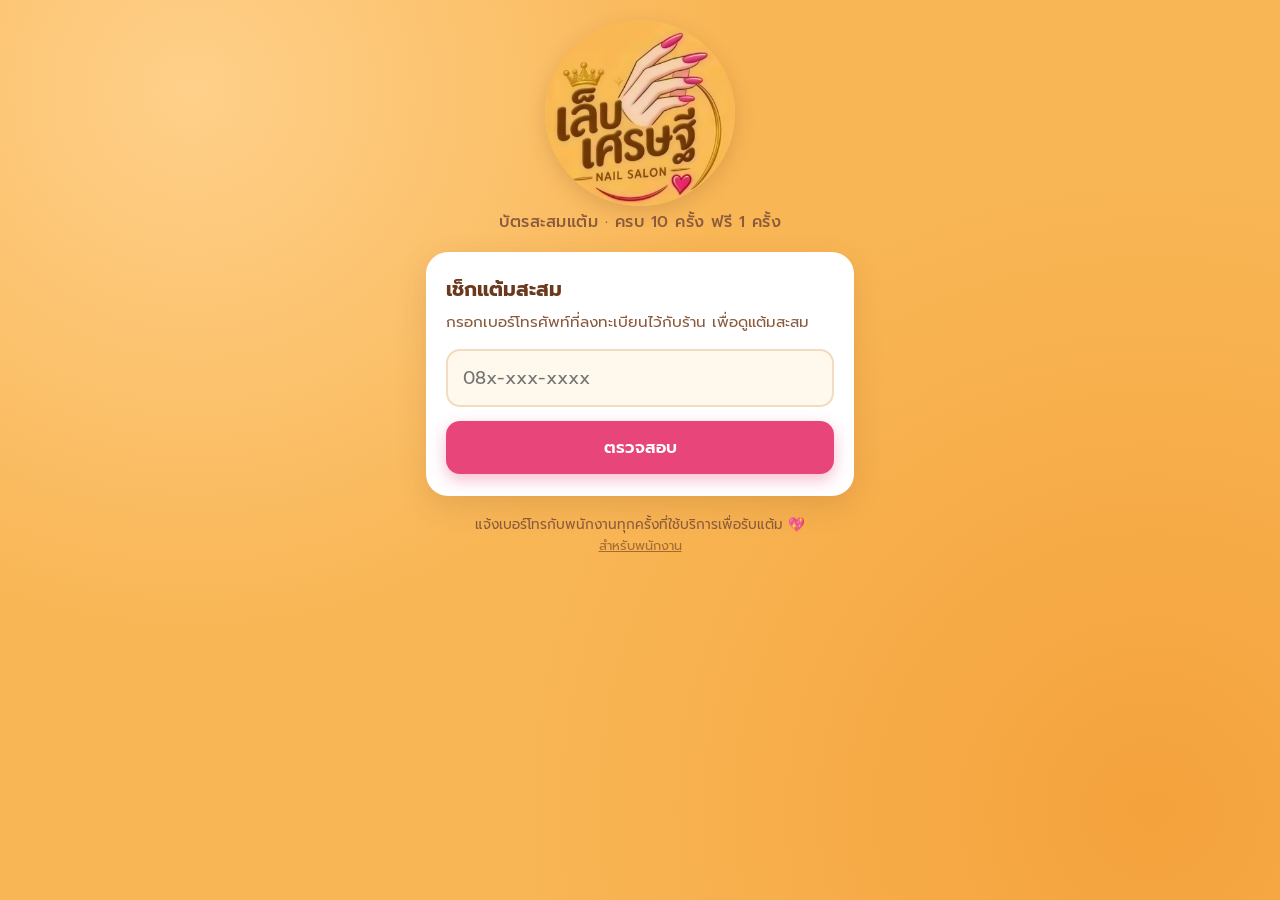
<file: index.html>
<!doctype html>
<html lang="th">
<head>
  <meta charset="utf-8" />
  <meta name="viewport" content="width=device-width, initial-scale=1, viewport-fit=cover" />
  <title>สมาชิก เล็บเศรษฐี</title>
  <meta name="theme-color" content="#f9b655" />
  <link rel="icon" href="logo.jpg" />
  <link rel="preconnect" href="https://fonts.googleapis.com" />
  <link href="https://fonts.googleapis.com/css2?family=Prompt:wght@400;500;600;700&display=swap" rel="stylesheet" />
  <link rel="stylesheet" href="style.css" />
</head>
<body>
  <div id="mockBanner" class="mock-banner hidden">โหมดทดลอง — ข้อมูลยังไม่บันทึกลง Google Sheets</div>
  <div class="wrap">
    <div class="brand">
      <img src="logo.jpg" alt="เล็บเศรษฐี Nail Salon" />
      <p class="sub">บัตรสะสมแต้ม · ครบ 10 ครั้ง ฟรี 1 ครั้ง</p>
    </div>

    <!-- 1) กรอกเบอร์ -->
    <div class="card" id="stepPhone">
      <h2>เช็กแต้มสะสม</h2>
      <p class="hint">กรอกเบอร์โทรศัพท์ที่ลงทะเบียนไว้กับร้าน เพื่อดูแต้มสะสม</p>
      <form id="phoneForm">
        <input id="phone" type="tel" inputmode="numeric" autocomplete="tel" placeholder="08x-xxx-xxxx" maxlength="13" required />
        <button class="btn-primary" type="submit">ตรวจสอบ</button>
      </form>
      <div class="msg err" id="phoneMsg"></div>
    </div>

    <!-- 2) ยังไม่เป็นสมาชิก -->
    <div class="card hidden" id="stepNotFound">
      <h2>ยังไม่พบข้อมูลสมาชิก</h2>
      <p class="hint">เบอร์ <b id="nfPhone"></b> ยังไม่ได้ลงทะเบียน<br />แจ้งพนักงานที่ร้านเพื่อสมัครสมาชิกและเริ่มสะสมแต้มได้เลยค่ะ 💖</p>
      <button class="btn-ghost" data-back>ลองเบอร์อื่น</button>
    </div>

    <!-- 3) บัตรสะสมแต้ม -->
    <div class="card hidden" id="stepCard">
      <div class="member-head">
        <div>
          <p class="member-name" id="mName"></p>
          <div class="member-phone" id="mPhone"></div>
        </div>
        <div class="badge" id="mBadge"></div>
      </div>
      <div class="stamps" id="stamps"></div>
      <p class="status" id="mStatus"></p>
      <div class="stats">
        <div><b id="mVisits">0</b>มาใช้บริการ</div>
        <div><b id="mFree">0</b>ใช้สิทธิ์ฟรีแล้ว</div>
      </div>
      <div class="msg ok" id="cardMsg"></div>
      <div class="row">
        <button class="btn-ghost" id="refreshBtn">รีเฟรช</button>
        <button class="btn-ghost" data-back>เบอร์อื่น</button>
      </div>
    </div>

    <p class="foot">แจ้งเบอร์โทรกับพนักงานทุกครั้งที่ใช้บริการเพื่อรับแต้ม 💖<br />
      <a href="admin.html" style="opacity:.6;font-size:.8rem">สำหรับพนักงาน</a></p>
  </div>

  <script src="config.js"></script>
  <script src="api.js"></script>
  <script>
    const $ = (id) => document.getElementById(id);
    const steps = ['stepPhone', 'stepNotFound', 'stepCard'];
    let currentPhone = null;

    if (LepAPI.isMock) $('mockBanner').classList.remove('hidden');

    function show(step) { steps.forEach((s) => $(s).classList.toggle('hidden', s !== step)); }
    function setMsg(id, text) { const el = $(id); el.textContent = text || ''; el.classList.toggle('show', !!text); }
    function busy(btn, on, label) {
      btn.disabled = on;
      if (on) { btn.dataset.label = btn.textContent; btn.innerHTML = '<span class="spinner"></span>'; }
      else btn.textContent = label || btn.dataset.label;
    }
    function remember(p) { try { p ? localStorage.setItem('lep_phone', p) : localStorage.removeItem('lep_phone'); } catch (e) {} }

    function renderCard(m) {
      $('mName').textContent = m.name;
      $('mPhone').textContent = LepAPI.formatPhone(m.phone);
      $('mBadge').textContent = m.points + ' / ' + m.target;
      $('mVisits').textContent = m.visits;
      $('mFree').textContent = m.freeUsed;
      LepAPI.renderStamps($('stamps'), m);
      const st = $('mStatus');
      if (m.freeReady) { st.textContent = '🎉 ครบแล้ว! ครั้งถัดไปฟรี 1 ครั้ง แจ้งพนักงานได้เลย'; st.className = 'status ready'; }
      else { st.textContent = 'อีก ' + (m.target - m.points) + ' ครั้ง รับฟรี 1 ครั้ง'; st.className = 'status'; }
      show('stepCard');
    }

    async function lookup(phone, btn) {
      setMsg('phoneMsg', '');
      if (btn) busy(btn, true);
      try {
        const r = await LepAPI.call('lookup', { phone });
        currentPhone = phone;
        if (r.found) { remember(phone); renderCard(r.member); }
        else { remember(null); $('nfPhone').textContent = LepAPI.formatPhone(phone); show('stepNotFound'); }
      } catch (err) {
        show('stepPhone'); setMsg('phoneMsg', err.message);
      } finally { if (btn) busy(btn, false); }
    }

    $('phoneForm').addEventListener('submit', (e) => {
      e.preventDefault();
      const phone = LepAPI.normPhone($('phone').value);
      if (!phone) return setMsg('phoneMsg', 'กรุณากรอกเบอร์โทรให้ถูกต้อง (เช่น 0812345678)');
      lookup(phone, e.submitter || e.target.querySelector('button'));
    });

    $('refreshBtn').addEventListener('click', (e) => { setMsg('cardMsg', ''); lookup(currentPhone, e.currentTarget); });
    document.querySelectorAll('[data-back]').forEach((b) => b.addEventListener('click', () => {
      remember(null); currentPhone = null; setMsg('cardMsg', ''); $('phone').value = ''; show('stepPhone'); $('phone').focus();
    }));

    // เปิดหน้าครั้งถัดไปแสดงบัตรเดิมอัตโนมัติ
    let saved = null;
    try { saved = localStorage.getItem('lep_phone'); } catch (e) {}
    if (saved) { $('phone').value = saved; lookup(saved, $('phoneForm').querySelector('button')); }
  </script>
</body>
</html>
</file>
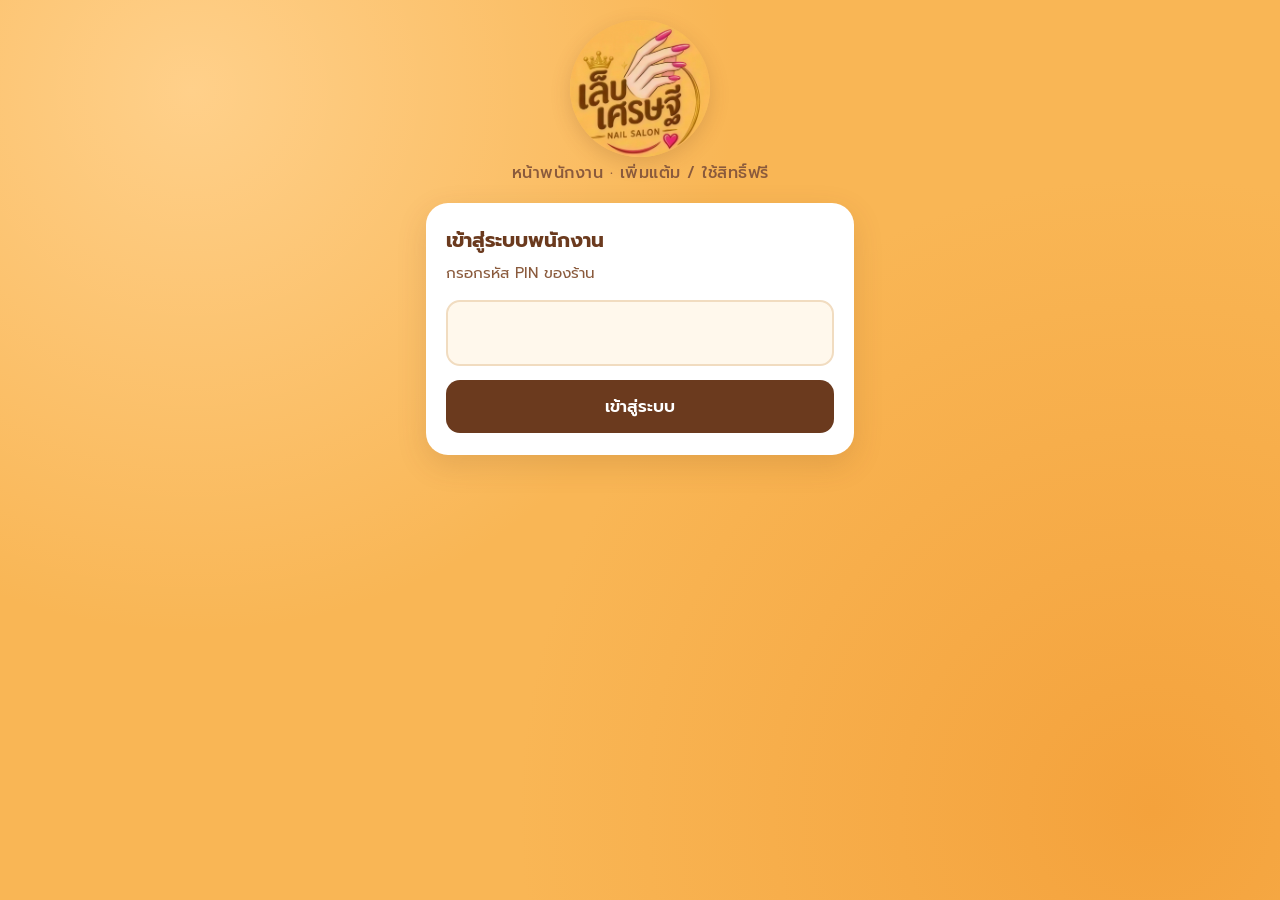
<file: admin.html>
<!doctype html>
<html lang="th">
<head>
  <meta charset="utf-8" />
  <meta name="viewport" content="width=device-width, initial-scale=1, viewport-fit=cover" />
  <title>พนักงาน เล็บเศรษฐี</title>
  <meta name="theme-color" content="#6b3a1e" />
  <meta name="robots" content="noindex" />
  <link rel="icon" href="logo.jpg" />
  <link rel="preconnect" href="https://fonts.googleapis.com" />
  <link href="https://fonts.googleapis.com/css2?family=Prompt:wght@400;500;600;700&display=swap" rel="stylesheet" />
  <link rel="stylesheet" href="style.css" />
</head>
<body>
  <div id="mockBanner" class="mock-banner hidden">โหมดทดลอง — PIN คือ 1234 และข้อมูลยังไม่บันทึกลง Google Sheets</div>
  <div class="wrap">
    <div class="brand">
      <img src="logo.jpg" alt="เล็บเศรษฐี Nail Salon" style="width:140px" />
      <p class="sub">หน้าพนักงาน · เพิ่มแต้ม / ใช้สิทธิ์ฟรี</p>
    </div>

    <!-- PIN -->
    <div class="card" id="stepPin">
      <h2>เข้าสู่ระบบพนักงาน</h2>
      <p class="hint">กรอกรหัส PIN ของร้าน</p>
      <form id="pinForm">
        <input id="pin" class="pin" type="password" inputmode="numeric" autocomplete="off" maxlength="8" required />
        <button class="btn-brown" type="submit">เข้าสู่ระบบ</button>
      </form>
      <div class="msg err" id="pinMsg"></div>
    </div>

    <!-- ค้นหา -->
    <div class="card hidden" id="stepSearch">
      <h2>ค้นหาลูกค้า</h2>
      <form id="searchForm">
        <input id="phone" type="tel" inputmode="numeric" placeholder="เบอร์โทรลูกค้า" maxlength="13" required />
        <button class="btn-primary" type="submit">ค้นหา</button>
      </form>
      <div class="msg err" id="searchMsg"></div>

      <form id="regForm" class="hidden">
        <p class="hint" style="margin-top:16px">เบอร์ <b id="regPhone"></b> ยังไม่เป็นสมาชิก — สมัครให้ลูกค้าได้เลย</p>
        <label for="name">ชื่อลูกค้า</label>
        <input id="name" type="text" maxlength="60" required />
        <label style="display:flex;gap:8px;align-items:center;font-weight:400">
          <input id="stampNow" type="checkbox" checked style="width:auto" /> เพิ่มแต้มครั้งนี้เลย (+1)
        </label>
        <button class="btn-green" type="submit">สมัครสมาชิก</button>
      </form>
    </div>

    <!-- ข้อมูลสมาชิก -->
    <div class="card hidden" id="stepMember">
      <div class="member-head">
        <div>
          <p class="member-name" id="mName"></p>
          <div class="member-phone" id="mPhone"></div>
        </div>
        <div class="badge" id="mBadge"></div>
      </div>
      <div class="stamps" id="stamps"></div>
      <p class="status" id="mStatus"></p>
      <div class="stats">
        <div><b id="mVisits">0</b>มาใช้บริการ</div>
        <div><b id="mFree">0</b>ใช้สิทธิ์ฟรีแล้ว</div>
      </div>
      <div class="msg" id="memberMsg"></div>

      <button class="btn-primary" id="addBtn">+1 แต้ม (ใช้บริการวันนี้)</button>
      <button class="btn-green hidden" id="redeemBtn">🎁 ใช้สิทธิ์ฟรี 1 ครั้ง</button>
      <div class="row">
        <button class="btn-ghost" id="undoBtn">−1 แต้ม (แก้ไข)</button>
        <button class="btn-ghost" id="nextBtn">ลูกค้าคนถัดไป</button>
      </div>
    </div>

    <button class="btn-link hidden" id="logoutBtn">ออกจากระบบ</button>
  </div>

  <script src="config.js"></script>
  <script src="api.js"></script>
  <script>
    const $ = (id) => document.getElementById(id);
    let pin = null, member = null, pendingPhone = null;

    if (LepAPI.isMock) $('mockBanner').classList.remove('hidden');
    try { pin = sessionStorage.getItem('lep_pin'); } catch (e) {}

    function setMsg(id, text, ok) {
      const el = $(id); el.textContent = text || '';
      el.className = 'msg ' + (ok ? 'ok' : 'err') + (text ? ' show' : '');
    }
    async function withBusy(btn, fn) {
      const label = btn.textContent; btn.disabled = true; btn.innerHTML = '<span class="spinner"></span>';
      try { return await fn(); } finally { btn.disabled = false; btn.textContent = label; }
    }
    function loggedIn(on) {
      $('stepPin').classList.toggle('hidden', on);
      $('stepSearch').classList.toggle('hidden', !on);
      $('logoutBtn').classList.toggle('hidden', !on);
      if (!on) $('stepMember').classList.add('hidden');
      else $('phone').focus();
    }
    function resetSearch() {
      member = null; pendingPhone = null;
      $('phone').value = ''; $('regForm').classList.add('hidden');
      $('stepMember').classList.add('hidden'); setMsg('searchMsg', ''); setMsg('memberMsg', '');
      $('phone').focus();
    }
    function handleErr(err, msgId) {
      if (/PIN/.test(err.message)) { pin = null; try { sessionStorage.removeItem('lep_pin'); } catch (e) {} loggedIn(false); setMsg('pinMsg', err.message); return; }
      setMsg(msgId, err.message);
    }

    function renderMember(m) {
      member = m;
      $('mName').textContent = m.name;
      $('mPhone').textContent = LepAPI.formatPhone(m.phone);
      $('mBadge').textContent = m.points + ' / ' + m.target;
      $('mVisits').textContent = m.visits;
      $('mFree').textContent = m.freeUsed;
      LepAPI.renderStamps($('stamps'), m);
      const st = $('mStatus');
      if (m.freeReady) { st.textContent = '🎉 ครบ ' + m.target + ' แต้ม — ครั้งนี้ฟรี!'; st.className = 'status ready'; }
      else { st.textContent = 'อีก ' + (m.target - m.points) + ' ครั้ง ได้ฟรี'; st.className = 'status'; }
      $('addBtn').classList.toggle('hidden', m.freeReady);
      $('redeemBtn').classList.toggle('hidden', !m.freeReady);
      $('undoBtn').disabled = m.points <= 0;
      $('stepMember').classList.remove('hidden');
    }

    $('pinForm').addEventListener('submit', (e) => {
      e.preventDefault();
      const value = $('pin').value.trim();
      setMsg('pinMsg', '');
      withBusy(e.target.querySelector('button'), async () => {
        try {
          await LepAPI.call('verifyPin', { pin: value });
          pin = value; try { sessionStorage.setItem('lep_pin', pin); } catch (e) {}
          $('pin').value = ''; loggedIn(true);
        } catch (err) { setMsg('pinMsg', err.message); }
      });
    });

    $('searchForm').addEventListener('submit', (e) => {
      e.preventDefault();
      const phone = LepAPI.normPhone($('phone').value);
      setMsg('searchMsg', ''); setMsg('memberMsg', '');
      $('regForm').classList.add('hidden'); $('stepMember').classList.add('hidden');
      if (!phone) return setMsg('searchMsg', 'เบอร์โทรไม่ถูกต้อง');
      withBusy(e.target.querySelector('button'), async () => {
        try {
          const r = await LepAPI.call('lookup', { phone });
          if (r.found) renderMember(r.member);
          else { pendingPhone = phone; $('regPhone').textContent = LepAPI.formatPhone(phone); $('name').value = ''; $('regForm').classList.remove('hidden'); $('name').focus(); }
        } catch (err) { handleErr(err, 'searchMsg'); }
      });
    });

    $('regForm').addEventListener('submit', (e) => {
      e.preventDefault();
      withBusy(e.target.querySelector('button'), async () => {
        try {
          let r = await LepAPI.call('register', { phone: pendingPhone, name: $('name').value, pin });
          let note = 'สมัครสมาชิกเรียบร้อย';
          if ($('stampNow').checked) { r = await LepAPI.call('addStamp', { phone: pendingPhone, pin }); note += ' + เพิ่ม 1 แต้มแล้ว'; }
          $('regForm').classList.add('hidden');
          renderMember(r.member); setMsg('memberMsg', note, true);
        } catch (err) { handleErr(err, 'searchMsg'); }
      });
    });

    function action(btn, name, okText, confirmText) {
      btn.addEventListener('click', () => {
        if (!member) return;
        if (confirmText && !confirm(confirmText.replace('{name}', member.name))) return;
        setMsg('memberMsg', '');
        withBusy(btn, async () => {
          try {
            const r = await LepAPI.call(name, { phone: member.phone, pin });
            renderMember(r.member); setMsg('memberMsg', okText, true);
          } catch (err) { handleErr(err, 'memberMsg'); }
        });
      });
    }
    action($('addBtn'), 'addStamp', 'เพิ่ม 1 แต้มเรียบร้อย ✅');
    action($('redeemBtn'), 'redeem', 'ใช้สิทธิ์ฟรีเรียบร้อย แต้มเริ่มนับใหม่ 🎉', 'ยืนยันใช้สิทธิ์ฟรีให้ {name}? แต้มจะกลับเป็น 0');
    action($('undoBtn'), 'removeStamp', 'ลบ 1 แต้มเรียบร้อย', 'ลบ 1 แต้มของ {name}?');

    $('nextBtn').addEventListener('click', resetSearch);
    $('logoutBtn').addEventListener('click', () => { pin = null; try { sessionStorage.removeItem('lep_pin'); } catch (e) {} resetSearch(); loggedIn(false); });

    loggedIn(!!pin);
  </script>
</body>
</html>
</file>
<file: style.css>
:root {
  --orange: #f9b655;
  --orange-dark: #eea33b;
  --cream: #fff8ec;
  --brown: #6b3a1e;
  --brown-soft: #8a5a3c;
  --pink: #e8457a;
  --pink-soft: #fde3ec;
  --green: #2f9e5b;
  --card: #ffffff;
  --shadow: 0 10px 30px rgba(107, 58, 30, 0.15);
}

* { box-sizing: border-box; }

body {
  margin: 0;
  min-height: 100vh;
  font-family: 'Prompt', 'Sukhumvit Set', system-ui, sans-serif;
  color: var(--brown);
  background: var(--orange);
  background-image: radial-gradient(circle at 15% 10%, #ffd08a 0, transparent 40%),
    radial-gradient(circle at 90% 90%, #f4a23c 0, transparent 45%);
  -webkit-tap-highlight-color: transparent;
}

.wrap { max-width: 460px; margin: 0 auto; padding: 20px 16px 40px; }

.brand { text-align: center; }
.brand img { width: 190px; max-width: 60%; display: block; margin: 0 auto; border-radius: 50%; box-shadow: 0 6px 20px rgba(107, 58, 30, .18); }
.brand .sub { margin: 4px 0 18px; font-weight: 500; letter-spacing: .5px; color: var(--brown-soft); }

.card {
  background: var(--card);
  border-radius: 22px;
  padding: 22px 20px;
  box-shadow: var(--shadow);
  margin-bottom: 16px;
}

h2 { margin: 0 0 6px; font-size: 1.25rem; }
p.hint { margin: 0 0 16px; color: var(--brown-soft); font-size: .95rem; }

label { display: block; font-weight: 500; margin: 12px 0 6px; font-size: .95rem; }

input {
  width: 100%;
  font: inherit;
  font-size: 1.15rem;
  padding: 13px 15px;
  border: 2px solid #f1dcc0;
  border-radius: 14px;
  background: var(--cream);
  color: var(--brown);
  outline: none;
  transition: border-color .15s;
}
input:focus { border-color: var(--pink); }
input.pin { letter-spacing: 10px; text-align: center; font-size: 1.5rem; }

button {
  font: inherit;
  font-weight: 600;
  font-size: 1.05rem;
  border: 0;
  border-radius: 14px;
  padding: 14px 18px;
  cursor: pointer;
  width: 100%;
  margin-top: 14px;
  transition: transform .08s, opacity .15s;
}
button:active { transform: scale(.98); }
button:disabled { opacity: .55; cursor: default; }
.btn-primary { background: var(--pink); color: #fff; box-shadow: 0 6px 16px rgba(232, 69, 122, .35); }
.btn-brown { background: var(--brown); color: #fff; }
.btn-green { background: var(--green); color: #fff; box-shadow: 0 6px 16px rgba(47, 158, 91, .35); }
.btn-ghost { background: transparent; color: var(--brown-soft); border: 2px solid #f1dcc0; }
.btn-link { background: none; color: var(--brown-soft); text-decoration: underline; padding: 6px; width: auto; margin: 8px auto 0; display: block; font-weight: 500; font-size: .95rem; }

.row { display: flex; gap: 10px; }
.row > * { flex: 1; }

.member-head { display: flex; justify-content: space-between; align-items: flex-start; gap: 10px; }
.member-name { font-size: 1.35rem; font-weight: 700; margin: 0; word-break: break-word; }
.member-phone { color: var(--brown-soft); font-size: .95rem; }
.badge { background: var(--pink-soft); color: var(--pink); border-radius: 999px; padding: 5px 12px; font-weight: 700; white-space: nowrap; }

.stamps {
  display: grid;
  grid-template-columns: repeat(4, 1fr);
  gap: 10px;
  margin: 18px 0 6px;
}
.stamp {
  aspect-ratio: 1;
  border-radius: 50%;
  border: 2.5px dashed #ebc99a;
  display: grid;
  place-items: center;
  font-size: 1.6rem;
  background: var(--cream);
  color: #d4ad7d;
}
.stamp span { font-size: 1rem; font-weight: 600; }
.stamp.on { border: 2.5px solid var(--pink); background: var(--pink-soft); animation: pop .35s ease; }
.stamp.free { grid-column: span 2; aspect-ratio: auto; border-radius: 999px; border-color: var(--brown-soft); color: var(--brown-soft); }
.stamp.free.on { background: var(--green); border-color: var(--green); color: #fff; }

@keyframes pop { 0% { transform: scale(.6); } 70% { transform: scale(1.12); } 100% { transform: scale(1); } }

.status { text-align: center; font-weight: 600; margin: 12px 0 0; font-size: 1.05rem; }
.status.ready { color: var(--green); font-size: 1.15rem; }

.stats { display: flex; justify-content: space-around; text-align: center; margin-top: 14px; padding-top: 14px; border-top: 1px dashed #f1dcc0; font-size: .9rem; color: var(--brown-soft); }
.stats b { display: block; font-size: 1.3rem; color: var(--brown); }

.msg { border-radius: 12px; padding: 11px 14px; margin-top: 12px; font-size: .95rem; display: none; }
.msg.show { display: block; }
.msg.err { background: #fde8e8; color: #b42318; }
.msg.ok { background: #e3f6ea; color: #1c7a43; }

.mock-banner { background: var(--brown); color: #fff; text-align: center; font-size: .85rem; padding: 7px 10px; }
.foot { text-align: center; color: var(--brown-soft); font-size: .85rem; margin-top: 18px; }
.foot a { color: var(--brown); }
.hidden { display: none !important; }

.spinner { display: inline-block; width: 18px; height: 18px; border: 3px solid rgba(255,255,255,.5); border-top-color: #fff; border-radius: 50%; animation: spin .7s linear infinite; vertical-align: -3px; }
@keyframes spin { to { transform: rotate(360deg); } }
</file>
